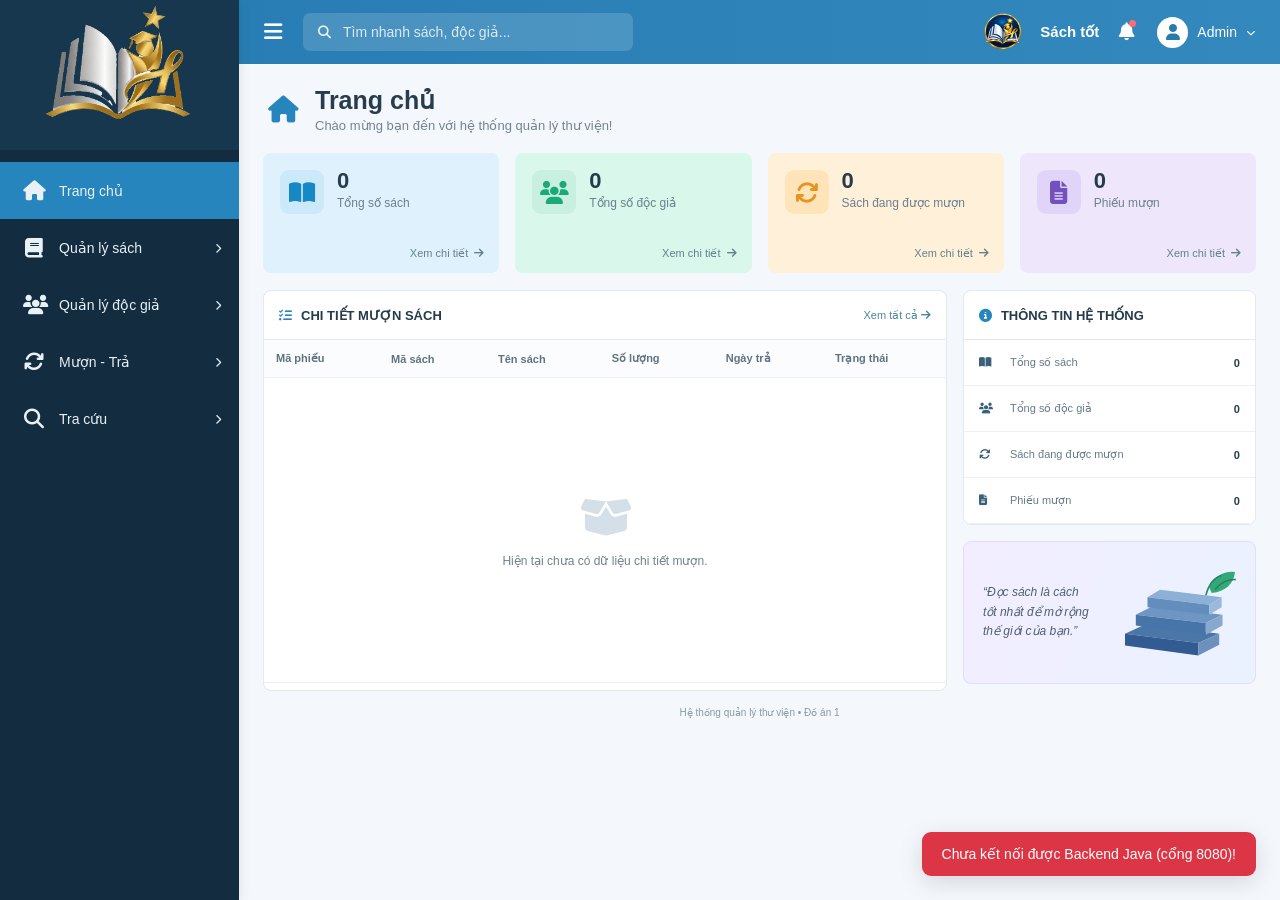
<file: index.html>
<!DOCTYPE html>
<html lang="vi">

<head>
    <meta charset="UTF-8">
    <meta name="viewport" content="width=device-width, initial-scale=1.0">
    <title>Quản lý thư viện</title>

    <link rel="icon" type="image/png" sizes="32x32" href="LOGO/icon.png">

    <link rel="stylesheet" href="https://cdnjs.cloudflare.com/ajax/libs/font-awesome/6.5.2/css/all.min.css">
    
    <link rel="stylesheet" href="frontend/style.css">
</head>

<body>
    <div class="app">

        <!-- SIDEBAR -->
        <aside class="sidebar">
            <div class="logo">
                <img src="LOGO/H_logo.png" alt="Logo thư viện">
            </div>

            <nav class="menu">
                <a href="#" class="menu-item active" data-page="home">
                    <i class="fa-solid fa-house"></i>
                    <span>Trang chủ</span>
                </a>

                <a href="#" class="menu-item" data-page="books">
                    <i class="fa-solid fa-book"></i>
                    <span>Quản lý sách</span>
                    <i class="fa-solid fa-chevron-right arrow"></i>
                </a>

                <a href="#" class="menu-item" data-page="readers">
                    <i class="fa-solid fa-users"></i>
                    <span>Quản lý độc giả</span>
                    <i class="fa-solid fa-chevron-right arrow"></i>
                </a>

                <a href="#" class="menu-item" data-page="borrow">
                    <i class="fa-solid fa-arrows-rotate"></i>
                    <span>Mượn - Trả</span>
                    <i class="fa-solid fa-chevron-right arrow"></i>
                </a>

                <a href="#" class="menu-item" data-page="search">
                    <i class="fa-solid fa-magnifying-glass"></i>
                    <span>Tra cứu</span>
                    <i class="fa-solid fa-chevron-right arrow"></i>
                </a>
            </nav>
        </aside>

        <!-- MAIN -->
        <main class="main">

            <!-- TOPBAR -->
            <header class="topbar">
                <div class="top-left">
                    <button class="menu-toggle" id="menuToggle" type="button">
                        <i class="fa-solid fa-bars"></i>
                    </button>

                    <div class="top-search" id="topSearchBox">
                        <i class="fa-solid fa-magnifying-glass" id="topSearchIcon"></i>

                        <input type="text" id="topSearchInput" placeholder="Tìm nhanh sách, độc giả..."
                            autocomplete="off">

                        <div class="top-search-menu" id="topSearchMenu">
                            <div class="top-search-title">Tìm nhanh</div>

                            <button type="button" data-top-search-type="books">
                                <i class="fa-solid fa-book"></i>
                                Tìm sách
                            </button>

                            <button type="button" data-top-search-type="readers">
                                <i class="fa-solid fa-users"></i>
                                Tìm độc giả
                            </button>
                        </div>
                    </div>
                </div>

                <div class="top-logo">
                    <img src="LOGO/Favicion.png" alt="Logo thư viện">
                    <span>Sách tốt</span>
                </div>

                <div class="admin-area">
                    <button class="notification" id="notificationBell" type="button">
                        <i class="fa-solid fa-bell"></i>
                        <span class="notification-dot"></span>
                    </button>

                    <div class="admin" id="adminButton">
                        <div class="admin-avatar">
                            <i class="fa-solid fa-user"></i>
                        </div>

                        <span>Admin</span>
                        <i class="fa-solid fa-chevron-down"></i>

                        <div class="admin-dropdown" id="adminDropdown">
                            <a href="#" data-page-link="account">
                                <i class="fa-solid fa-user"></i>
                                Thông tin tài khoản
                            </a>

                            <a href="#" data-page-link="settings">
                                <i class="fa-solid fa-gear"></i>
                                Cài đặt
                            </a>

                            <div class="dropdown-line"></div>

                            <a href="#" class="logout" id="logoutButton">
                                <i class="fa-solid fa-right-from-bracket"></i>
                                Đăng xuất
                            </a>
                        </div>
                    </div>
                </div>
            </header>

            <!-- CONTENT -->
            <section class="content">

                <!-- TRANG CHỦ -->
                <div class="page active-page" id="page-home">
                    <div class="page-heading">
                        <div class="heading-icon">
                            <i class="fa-solid fa-house"></i>
                        </div>

                        <div>
                            <h1>Trang chủ</h1>
                            <p>Chào mừng bạn đến với hệ thống quản lý thư viện!</p>
                        </div>
                    </div>

                    <div class="stats-grid">
                        <div class="stat-card blue">
                            <div class="stat-icon">
                                <i class="fa-solid fa-book-open"></i>
                            </div>
                            <div class="stat-content">
                                <strong id="totalBooks">0</strong>
                                <span>Tổng số sách</span>
                            </div>
                            <a href="#" data-page-link="books">
                                Xem chi tiết
                                <i class="fa-solid fa-arrow-right"></i>
                            </a>
                        </div>

                        <div class="stat-card green">
                            <div class="stat-icon">
                                <i class="fa-solid fa-users"></i>
                            </div>
                            <div class="stat-content">
                                <strong id="totalReaders">0</strong>
                                <span>Tổng số độc giả</span>
                            </div>
                            <a href="#" data-page-link="readers">
                                Xem chi tiết
                                <i class="fa-solid fa-arrow-right"></i>
                            </a>
                        </div>

                        <div class="stat-card orange">
                            <div class="stat-icon">
                                <i class="fa-solid fa-arrows-rotate"></i>
                            </div>
                            <div class="stat-content">
                                <strong id="borrowedBooks">0</strong>
                                <span>Sách đang được mượn</span>
                            </div>
                            <a href="#" data-page-link="borrow">
                                Xem chi tiết
                                <i class="fa-solid fa-arrow-right"></i>
                            </a>
                        </div>

                        <div class="stat-card purple">
                            <div class="stat-icon">
                                <i class="fa-solid fa-file-lines"></i>
                            </div>
                            <div class="stat-content">
                                <strong id="loanSlips">0</strong>
                                <span>Phiếu mượn</span>
                            </div>
                            <a href="#" data-page-link="borrow">
                                Xem chi tiết
                                <i class="fa-solid fa-arrow-right"></i>
                            </a>
                        </div>
                    </div>

                    <div class="middle-grid">
                        <div class="panel loan-panel">
                            <div class="panel-header">
                                <h2>
                                    <i class="fa-solid fa-list-check"></i>
                                    CHI TIẾT MƯỢN SÁCH
                                </h2>

                                <a href="#" data-page-link="borrow">
                                    Xem tất cả
                                    <i class="fa-solid fa-arrow-right"></i>
                                </a>
                            </div>

                            <div class="table-wrapper" style="max-height: 340px; overflow-y: auto;">
                                <table>
                                    <thead style="position: sticky; top: 0; z-index: 2;">
                                        <tr>
                                            <th>Mã phiếu</th>
                                            <th>Mã sách</th>
                                            <th>Tên sách</th>
                                            <th>Số lượng</th>
                                            <th>Ngày trả</th>
                                            <th>Trạng thái</th>
                                        </tr>
                                    </thead>

                                    <tbody id="loanTableBody">
                                        <tr>
                                            <td colspan="6">
                                                <div class="empty-state">
                                                    <div class="empty-icon">
                                                        <i class="fa-solid fa-box-open"></i>
                                                    </div>
                                                    <p>
                                                        Hiện tại chưa có dữ liệu chi tiết mượn.
                                                    </p>
                                                </div>
                                            </td>
                                        </tr>
                                    </tbody>
                                </table>
                            </div>
                        </div>

                        <div class="right-column">
                            <div class="panel system-panel">
                                <div class="panel-header">
                                    <h2>
                                        <i class="fa-solid fa-circle-info"></i>
                                        THÔNG TIN HỆ THỐNG
                                    </h2>
                                </div>

                                <div class="system-row">
                                    <i class="fa-solid fa-book-open"></i>
                                    <span>Tổng số sách</span>
                                    <strong id="systemBooks">0</strong>
                                </div>

                                <div class="system-row">
                                    <i class="fa-solid fa-users"></i>
                                    <span>Tổng số độc giả</span>
                                    <strong id="systemReaders">0</strong>
                                </div>

                                <div class="system-row">
                                    <i class="fa-solid fa-arrows-rotate"></i>
                                    <span>Sách đang được mượn</span>
                                    <strong id="systemBorrowed">0</strong>
                                </div>

                                <div class="system-row">
                                    <i class="fa-solid fa-file-lines"></i>
                                    <span>Phiếu mượn</span>
                                    <strong id="systemLoans">0</strong>
                                </div>
                            </div>

                            <div class="quote-card">
                                <div class="quote-text">
                                    <p>
                                        “Đọc sách là cách tốt nhất để mở rộng
                                        thế giới của bạn.”
                                    </p>
                                </div>

                                <div class="books-picture">
                                    <svg viewBox="0 0 180 130" xmlns="http://www.w3.org/2000/svg"
                                        aria-label="Minh họa sách">
                                        <path d="M143 35 C151 18 167 15 174 17 C172 31 163 40 146 42Z" fill="#35a879" />
                                        <path d="M150 38 C158 28 168 25 175 26" fill="none" stroke="#23865e"
                                            stroke-width="2" />
                                        <path d="M139 45 C143 29 151 23 158 21" fill="none" stroke="#23865e"
                                            stroke-width="2" />

                                        <path d="M42 91 L130 102 L155 91 L68 79Z" fill="#4a76a8" />
                                        <path d="M42 91 L42 105 L130 117 L130 102Z" fill="#315b91" />
                                        <path d="M130 102 L155 91 L155 104 L130 117Z" fill="#6d91bd" />

                                        <path d="M55 68 L139 78 L159 68 L75 58Z" fill="#6e96c4" />
                                        <path d="M55 68 L55 81 L139 92 L139 78Z" fill="#4875a9" />
                                        <path d="M139 78 L159 68 L159 81 L139 92Z" fill="#88a8cf" />

                                        <path d="M69 47 L143 56 L158 47 L84 38Z" fill="#8db0d6" />
                                        <path d="M69 47 L69 59 L143 68 L143 56Z" fill="#638dbd" />
                                        <path d="M143 56 L158 47 L158 59 L143 68Z" fill="#9bb9da" />
                                    </svg>
                                </div>
                            </div>
                        </div>
                    </div>
                </div>

                <!-- QUẢN LÝ SÁCH -->
                <div class="page" id="page-books">
                    <div class="page-heading">
                        <div class="heading-icon blue-icon">
                            <i class="fa-solid fa-book"></i>
                        </div>
                        <div>
                            <h1>Quản lý sách</h1>
                            <p>Quản lý thông tin và số lượng sách trong thư viện.</p>
                        </div>
                    </div>

                    <div class="module-toolbar">
                        <div class="module-search">
                            <i class="fa-solid fa-magnifying-glass"></i>
                            <input type="text" id="bookSearch" placeholder="Tìm kiếm sách...">
                        </div>

                        <button class="btn-primary" id="addBookButton" type="button">
                            <i class="fa-solid fa-plus"></i>
                            Thêm sách
                        </button>
                    </div>

                    <div class="panel module-panel">
                        <div class="panel-header">
                            <h2>
                                <i class="fa-solid fa-book"></i>
                                DANH SÁCH SÁCH
                            </h2>
                            <span class="record-count" id="bookCount">0 đầu sách</span>
                        </div>

                        <div id="bookTable"></div>
                    </div>
                </div>

                <!-- QUẢN LÝ ĐỘC GIẢ -->
                <div class="page" id="page-readers">
                    <div class="page-heading">
                        <div class="heading-icon green-icon">
                            <i class="fa-solid fa-users"></i>
                        </div>
                        <div>
                            <h1>Quản lý độc giả</h1>
                            <p>Quản lý thông tin độc giả và thẻ độc giả.</p>
                        </div>
                    </div>

                    <div class="module-toolbar">
                        <div class="module-search">
                            <i class="fa-solid fa-magnifying-glass"></i>
                            <input type="text" id="readerSearch" placeholder="Tìm kiếm độc giả...">
                        </div>

                        <button class="btn-primary green-button" id="addReaderButton" type="button">
                            <i class="fa-solid fa-plus"></i>
                            Thêm độc giả
                        </button>
                    </div>

                    <div class="panel module-panel">
                        <div class="panel-header">
                            <h2>
                                <i class="fa-solid fa-users"></i>
                                DANH SÁCH ĐỘC GIẢ
                            </h2>
                            <span class="record-count" id="readerCount">0 độc giả</span>
                        </div>

                        <div id="readerTable"></div>
                    </div>
                </div>

                <!-- MƯỢN - TRẢ -->
                <div class="page" id="page-borrow">
                    <div class="page-heading">
                        <div class="heading-icon orange-icon">
                            <i class="fa-solid fa-arrows-rotate"></i>
                        </div>
                        <div>
                            <h1>Mượn - Trả</h1>
                            <p>Quản lý phiếu mượn, trả sách và hạn trả.</p>
                        </div>
                    </div>

                    <div class="borrow-cards">
                        <div class="borrow-info purple-border" data-loan-filter="returned" style="cursor: pointer;">
                            <i class="fa-solid fa-book-bookmark"></i>
                            <div>
                                <strong id="borrowCardReturned">0</strong>
                                <span>Sách đã trả</span>
                            </div>
                        </div>

                        <div class="borrow-info orange-border" data-loan-filter="active" style="cursor: pointer;">
                            <i class="fa-solid fa-book"></i>
                            <div>
                                <strong id="borrowCardBooks">0</strong>
                                <span>Sách đang mượn</span>
                            </div>
                        </div>

                        <div class="borrow-info red-border" data-loan-filter="overdue" style="cursor: pointer;">
                            <i class="fa-solid fa-clock"></i>
                            <div>
                                <strong id="borrowCardOverdue">0</strong>
                                <span>Đã quá hạn</span>
                            </div>
                        </div>
                    </div>

                    <div class="panel module-panel">
                        <div class="panel-header">
                            <h2>
                                <i class="fa-solid fa-file-lines"></i>
                                DANH SÁCH PHIẾU MƯỢN
                            </h2>
                        </div>

                        <div class="module-toolbar">
                            <div class="module-search">
                                <i class="fa-solid fa-magnifying-glass"></i>
                                <input type="text" id="loanSearch" placeholder="Tìm kiếm phiếu mượn...">
                            </div>

                            <button class="btn-primary orange-button" id="addLoanButton" type="button">
                                <i class="fa-solid fa-plus"></i>
                                Lập phiếu mượn
                            </button>
                        </div>

                        <div id="loanTable"></div>
                    </div>
                </div>

                <!-- TRA CỨU -->
                <div class="page" id="page-search">
                    <div class="page-heading">
                        <div class="heading-icon purple-icon">
                            <i class="fa-solid fa-magnifying-glass"></i>
                        </div>
                        <div>
                            <h1>Tra cứu</h1>
                            <p>Tìm kiếm thông tin sách và độc giả.</p>
                        </div>
                    </div>

                    <div class="search-box-large">
                        <i class="fa-solid fa-magnifying-glass"></i>

                        <input type="text" id="searchInput" placeholder="Nhập tên sách, mã sách hoặc tên độc giả...">

                        <button id="searchButton" type="button">
                            Tìm kiếm
                        </button>
                    </div>

                    <div class="search-options">
                        <button class="search-type active" type="button">
                            <i class="fa-solid fa-book"></i>
                            Sách
                        </button>

                        <button class="search-type" type="button">
                            <i class="fa-solid fa-user"></i>
                            Độc giả
                        </button>
                    </div>

                    <div class="panel module-panel">
                        <div class="panel-header">
                            <h2>
                                <i class="fa-solid fa-list"></i>
                                KẾT QUẢ TRA CỨU
                            </h2>
                        </div>

                        <div id="searchResults" class="empty-module">
                            <i class="fa-solid fa-magnifying-glass"></i>
                            <h3>Chưa có kết quả</h3>
                            <p>Nhập thông tin cần tìm kiếm ở phía trên.</p>
                        </div>
                    </div>
                </div>

<!-- THÔNG TIN TÀI KHOẢN -->
                <div class="page" id="page-account">
                    <div class="page-heading">
                        <div class="heading-icon blue-icon">
                            <i class="fa-solid fa-user-shield"></i>
                        </div>
                        <div>
                            <h1>Thông tin tài khoản</h1>
                            <p>Quản lý hồ sơ thủ thư và đổi mật khẩu đăng nhập.</p>
                        </div>
                    </div>

                    <div class="middle-grid">
                        <div class="panel" style="padding: 22px;">
                            <div class="panel-header" style="padding: 0 0 14px; margin-bottom: 18px;">
                                <h2><i class="fa-solid fa-id-card"></i> HỒ SƠ QUẢN TRỊ VIÊN</h2>
                            </div>
                            <form id="accountForm" class="settings-form">
                                <div class="form-row">
                                    <label>Tên đăng nhập</label>
                                    <input type="text" id="accUsername" readonly style="background:#f4f7fb">
                                </div>
                                <div class="form-row">
                                    <label>Họ và tên hiển thị</label>
                                    <input type="text" id="accFullName" required>
                                </div>
                                <div class="form-row">
                                    <label>Email liên hệ</label>
                                    <input type="email" id="accEmail" required>
                                </div>
                                <div class="form-row">
                                    <label>Vai trò</label>
                                    <input type="text" id="accRole" readonly style="background:#f4f7fb">
                                </div>
                                <button type="submit" class="btn-primary" style="margin-top: 8px; width: fit-content;">
                                    <i class="fa-solid fa-floppy-disk"></i> Lưu thông tin
                                </button>
                            </form>
                        </div>

                        <div class="panel" style="padding: 22px;">
                            <div class="panel-header" style="padding: 0 0 14px; margin-bottom: 18px;">
                                <h2><i class="fa-solid fa-key"></i> ĐỔI MẬT KHẨU</h2>
                            </div>
                            <form id="passwordForm" class="settings-form">
                                <div class="form-row">
                                    <label>Mật khẩu hiện tại</label>
                                    <input type="password" id="oldPassword" required>
                                </div>
                                <div class="form-row">
                                    <label>Mật khẩu mới</label>
                                    <input type="password" id="newPassword" minlength="4" required>
                                </div>
                                <div class="form-row">
                                    <label>Xác nhận mật khẩu mới</label>
                                    <input type="password" id="confirmPassword" minlength="4" required>
                                </div>
                                <button type="submit" class="btn-primary green-button" style="margin-top: 8px; width: fit-content;">
                                    <i class="fa-solid fa-shield-halved"></i> Cập nhật mật khẩu
                                </button>
                            </form>
                        </div>
                    </div>
                </div>

                <!-- CÀI ĐẶT HỆ THỐNG -->
                <div class="page" id="page-settings">
                    <div class="page-heading">
                        <div class="heading-icon purple-icon">
                            <i class="fa-solid fa-gear"></i>
                        </div>
                        <div>
                            <h1>Cài đặt hệ thống</h1>
                            <p>Thiết lập quy định mượn trả và thông tin thư viện.</p>
                        </div>
                    </div>

                    <div class="panel" style="padding: 24px; max-width: 680px;">
                        <div class="panel-header" style="padding: 0 0 14px; margin-bottom: 18px;">
                            <h2><i class="fa-solid fa-sliders"></i> CẤU HÌNH CHUNG</h2>
                        </div>
                        <form id="settingsForm" class="settings-form">
                            <div class="form-row">
                                <label>Tên thư viện hiển thị</label>
                                <input type="text" id="setLibraryName" required>
                            </div>
                            <div class="form-row">
                                <label>Số ngày mượn sách mặc định (ngày)</label>
                                <input type="number" id="setDefaultDays" min="1" max="90" required>
                            </div>
                            <div class="form-row">
                                <label>Số sách tối đa mỗi lần mượn (cuốn)</label>
                                <input type="number" id="setMaxBooks" min="1" max="20" required>
                            </div>
                            <div class="form-row">
                                <label>Phí phạt trả trễ mỗi ngày (VNĐ)</label>
                                <input type="number" id="setFinePerDay" min="0" step="1000" required>
                            </div>
                            <button type="submit" class="btn-primary" style="margin-top: 10px; width: fit-content;">
                                <i class="fa-solid fa-check"></i> Lưu cấu hình
                            </button>
                        </form>
                    </div>
                </div>

                <!-- FOOTER -->
                <footer>
                    Hệ thống quản lý thư viện • Đồ án 1
                </footer>

            </section>
        </main>
    </div>

    <script src="frontend/script.js"></script>
</body>

</html>
</file>
<file: frontend/style.css>
* {
    margin: 0;
    padding: 0;
    box-sizing: border-box;
}

:root {
    --navy: #132c40;
    --navy-light: #1c3c54;
    --blue: #2785bd;
    --blue-dark: #176d9f;

    --bg: #f4f7fb;
    --text: #263b4b;
    --muted: #738593;
    --border: #e2e9ef;

    --green: #20ad7d;
    --orange: #e99a2c;
    --purple: #7552c5;
}

body {
    font-family: "Segoe UI", Arial, sans-serif;
    background: var(--bg);
    color: var(--text);
}

a {
    text-decoration: none;
    color: inherit;
}

button,
input {
    font-family: inherit;
}


/* ==================================================
   APP
================================================== */

.app {
    min-height: 100vh;
}


/* ==================================================
   SIDEBAR
================================================== */

.sidebar {
    width: 239px;
    height: 100vh;

    position: fixed;
    left: 0;
    top: 0;

    background: var(--navy);
    color: white;

    z-index: 100;

    box-shadow: 2px 0 10px rgba(0, 0, 0, .08);
}

.logo {
    height: 150px;

    display: flex;
    align-items: center;
    justify-content: center;

    padding: 8px 12px;
    gap: 8px;

    background: #17374e;

    overflow: hidden;
}

.logo img {
    width: 200px;
    height: 180px;
    object-fit: contain;
    flex-shrink: 0;
}

.logo-text {
    display: flex;
    flex-direction: column;
    line-height: 1.15;
}

.logo-title {
    color: #ffffff;
    font-size: 16px;
    font-weight: 700;
    letter-spacing: .5px;
}

.logo-subtitle {
    color: #dce8ff;
    font-size: 13px;
    font-weight: 500;
    letter-spacing: 1.5px;
}

.menu {
    padding-top: 12px;
}

.menu-item {
    height: 57px;

    padding: 0 18px 0 23px;

    display: flex;
    align-items: center;

    gap: 15px;

    color: #e8f1f6;

    font-size: 14px;

    transition: .2s;
}

.menu-item>i:first-child {
    width: 21px;
    text-align: center;

    font-size: 20px;
}

.menu-item .arrow {
    margin-left: auto;
    font-size: 10px;
}

.menu-item:hover {
    background: var(--navy-light);
}

.menu-item.active {
    background: #2785bd;
}


/* ==================================================
   MAIN
================================================== */

.main {
    margin-left: 239px;
    min-height: 100vh;
    transition: margin-left .2s ease;
}


/* ==================================================
   TOPBAR
================================================== */

.topbar {
    height: 64px;

    background: linear-gradient(90deg,
            #287eb4,
            #3388bd);

    display: flex;
    align-items: center;
    justify-content: space-between;

    padding: 0 25px;

    color: white;
}

.top-left {
    display: flex;
    align-items: center;

    gap: 21px;
}

.menu-toggle {
    border: none;
    background: transparent;

    color: white;

    cursor: pointer;

    font-size: 21px;
}

.top-search {
    width: 330px;
    height: 38px;

    display: flex;
    align-items: center;

    gap: 12px;

    padding: 0 15px;

    border-radius: 7px;

    background: rgba(255, 255, 255, .15);

    color: #eaf4fa;

    font-size: 13px;
}

.top-search input {
    width: 100%;
    border: none;
    outline: none;
    background: transparent;
    color: white;
    font-size: 14px;
}

.top-search input::placeholder {
    color: rgba(255, 255, 255, .8);
}

.top-search i {
    cursor: pointer;
}

.top-search {
    position: relative;
}

.top-search-menu {
    position: absolute;
    top: calc(100% + 8px);
    left: 0;
    width: 230px;
    padding: 8px;
    background: white;
    border-radius: 8px;
    box-shadow: 0 8px 24px rgba(0, 0, 0, .16);
    display: none;
    z-index: 300;
}

.top-search-menu.show {
    display: block;
}

.top-search-title {
    padding: 6px 9px 8px;
    color: #64748b;
    font-size: 12px;
    font-weight: 600;
}

.top-search-menu button {
    width: 100%;
    border: none;
    background: transparent;
    text-align: left;
    padding: 9px;
    border-radius: 6px;
    cursor: pointer;
    color: #1e293b;
    font-size: 13px;
}

.top-search-menu button:hover {
    background: #f1f5f9;
}

.top-search-menu button i {
    width: 18px;
    color: #2563eb;
}

/* Cho phép nút 3 gạch đóng / mở sidebar trên máy tính */
.sidebar {
    transition: transform .2s ease;
}

.sidebar.collapsed {
    transform: translateX(-100%);
}

.main.sidebar-collapsed {
    margin-left: 0;
}

.top-logo {
    display: flex;
    align-items: center;
    gap: 8px;
    margin-left: auto;
    margin-right: 20px;
}

.top-logo img {
    width: 58px;
    height: 58px;
    object-fit: contain;
}

.top-logo span {
    color: #ffffff;
    font-size: 15px;
    font-weight: 700;
    white-space: nowrap;
}

.admin-area {
    display: flex;
    align-items: center;

    gap: 22px;
}

.notification {
    position: relative;

    border: none;
    background: transparent;

    color: white;

    font-size: 18px;

    cursor: pointer;
}

.notification-dot {
    width: 7px;
    height: 7px;

    position: absolute;
    right: -1px;
    top: -2px;

    border-radius: 50%;

    background: #ff6c75;
}

.admin {
    display: flex;
    align-items: center;

    gap: 9px;

    font-size: 14px;
}

.admin-avatar {
    width: 31px;
    height: 31px;

    border-radius: 50%;

    background: white;

    color: #277cad;

    display: grid;
    place-items: center;

    font-size: 16px;
}

.admin>.fa-chevron-down {
    font-size: 9px;
}


/* ==================================================
   CONTENT
================================================== */

.content {
    padding: 22px 24px 12px;
}

.page {
    display: none;
}

.page.active-page {
    display: block;
}


/* ==================================================
   PAGE HEADING
================================================== */

.page-heading {
    display: flex;
    align-items: center;

    gap: 12px;

    margin-bottom: 20px;
}

.heading-icon {
    width: 40px;
    height: 40px;

    display: grid;
    place-items: center;

    color: #2785bd;

    font-size: 27px;
}

.heading-icon.blue-icon {
    color: #2785bd;
}

.heading-icon.green-icon {
    color: #20ad7d;
}

.heading-icon.orange-icon {
    color: #e99a2c;
}

.heading-icon.purple-icon {
    color: #7552c5;
}

.page-heading h1 {
    font-size: 25px;

    color: #273c4c;

    margin-bottom: 3px;
}

.page-heading p {
    color: var(--muted);

    font-size: 13px;
}


/* ==================================================
   STAT CARDS
================================================== */

.stats-grid {
    display: grid;

    grid-template-columns:
        repeat(4, 1fr);

    gap: 16px;

    margin-bottom: 17px;
}

.stat-card {
    min-height: 120px;

    border-radius: 8px;

    position: relative;

    padding: 17px;

    display: flex;

    gap: 13px;

    align-items: flex-start;
}

.stat-card.blue {
    background: #dff1fc;
}

.stat-card.green {
    background: #d9f7eb;
}

.stat-card.orange {
    background: #fff0d9;
}

.stat-card.purple {
    background: #eee7fc;
}

.stat-icon {
    width: 44px;
    height: 44px;

    border-radius: 9px;

    display: grid;
    place-items: center;

    font-size: 23px;
}

.blue .stat-icon {
    color: #1688c5;
    background: #cbe9f9;
}

.green .stat-icon {
    color: #19aa78;
    background: #c8efdf;
}

.orange .stat-icon {
    color: #e79320;
    background: #ffe4b9;
}

.purple .stat-icon {
    color: #7351bd;
    background: #e0d5f8;
}

.stat-content {
    display: flex;
    flex-direction: column;

    gap: 4px;
}

.stat-content strong {
    font-size: 22px;
    line-height: 1;
}

.stat-content span {
    color: #6c808e;
    font-size: 12px;
}

.stat-card>a {
    position: absolute;

    right: 15px;
    bottom: 13px;

    color: #63808f;

    font-size: 11px;
}

.stat-card>a i {
    margin-left: 3px;
}


/* ==================================================
   MIDDLE
================================================== */

.middle-grid {
    display: grid;

    grid-template-columns:
        minmax(0, 2.1fr) minmax(290px, .9fr);

    gap: 16px;
}

.panel {
    background: white;

    border: 1px solid var(--border);

    border-radius: 8px;

    overflow: hidden;
}

.panel-header {
    min-height: 49px;

    display: flex;
    align-items: center;
    justify-content: space-between;

    padding: 0 15px;

    border-bottom: 1px solid var(--border);
}

.panel-header h2 {
    display: flex;
    align-items: center;

    gap: 9px;

    font-size: 13px;
}

.panel-header h2 i {
    color: #2785bd;
}

.panel-header>a {
    color: #4c849f;

    font-size: 11px;
}


/* ==================================================
   TABLE
================================================== */

.table-wrapper {
    min-height: 350px;

    overflow-x: auto;
}

table {
    width: 100%;
    border-collapse: collapse;
}

th,
td {
    padding: 12px;

    border-bottom: 1px solid #edf1f4;

    text-align: left;

    font-size: 11px;
}

th {
    background: #fbfcfd;
    color: #5f7380;
}

.empty-state {
    min-height: 280px;

    display: flex;
    flex-direction: column;

    align-items: center;
    justify-content: center;

    gap: 12px;

    color: #71828d;
}

.empty-icon {
    width: 50px;
    height: 50px;

    display: grid;
    place-items: center;

    color: #d4dfe7;

    font-size: 42px;
}

.empty-state p {
    font-size: 12px;
}


/* ==================================================
   RIGHT COLUMN
================================================== */

.right-column {
    display: flex;
    flex-direction: column;

    gap: 16px;
}

.system-row {
    min-height: 46px;

    display: flex;
    align-items: center;

    gap: 11px;

    padding: 0 15px;

    border-bottom: 1px solid #edf1f4;

    font-size: 11px;
}

.system-row>i {
    width: 20px;

    color: #3b6079;
}

.system-row span {
    flex: 1;

    color: #667b88;
}

.system-row strong {
    color: #263d4d;
}


/* ==================================================
   QUOTE
================================================== */

.quote-card {
    min-height: 127px;

    display: flex;
    align-items: center;
    justify-content: space-between;

    padding: 13px 15px 13px 19px;

    overflow: hidden;

    border-radius: 8px;

    border: 1px solid #e2def3;

    background:
        linear-gradient(110deg,
            #f2edff,
            #eaf2ff);
}

.quote-text {
    max-width: 185px;
}

.quote-text p {
    color: #4f6071;

    font-size: 12px;

    line-height: 1.65;

    font-style: italic;
}

.books-picture {
    width: 150px;
    height: 115px;

    display: flex;
    align-items: center;
    justify-content: center;
}

.books-picture svg {
    width: 150px;
    height: auto;

    display: block;
}


/* ==================================================
   QUICK CARDS
================================================== */

.quick-grid {
    display: grid;

    grid-template-columns:
        repeat(4, 1fr);

    gap: 16px;

    margin-top: 16px;
}

.quick-card {
    min-height: 91px;

    display: grid;

    grid-template-columns:
        39px 1fr 17px;

    align-items: center;

    gap: 8px;

    padding: 13px;

    border-radius: 8px;
}

.quick-card.blue {
    background: #dff1fc;
}

.quick-card.green {
    background: #d9f7eb;
}

.quick-card.orange {
    background: #fff0d9;
}

.quick-card.purple {
    background: #eee7fc;
}

.quick-icon {
    font-size: 24px;
}

.quick-card.blue .quick-icon {
    color: #188ac5;
}

.quick-card.green .quick-icon {
    color: #19aa78;
}

.quick-card.orange .quick-icon {
    color: #e79522;
}

.quick-card.purple .quick-icon {
    color: #7552c5;
}

.quick-content h3 {
    font-size: 12px;

    margin-bottom: 5px;
}

.quick-content p {
    color: #6b7f8b;

    font-size: 10px;

    line-height: 1.45;
}

.quick-arrow {
    color: #5d7887;

    font-size: 12px;
}


/* ==================================================
   MODULE PAGES
================================================== */

.module-toolbar {
    display: flex;

    align-items: center;
    justify-content: space-between;

    margin-bottom: 16px;
}

.module-search {
    width: 340px;
    height: 40px;

    display: flex;
    align-items: center;

    gap: 10px;

    padding: 0 13px;

    background: white;

    border: 1px solid var(--border);

    border-radius: 7px;
}

.module-search i {
    color: #80919c;
}

.module-search input {
    width: 100%;

    border: none;
    outline: none;

    font-size: 12px;
}

.btn-primary {
    height: 40px;

    padding: 0 17px;

    border: none;

    border-radius: 7px;

    background: #2785bd;

    color: white;

    cursor: pointer;

    font-size: 12px;

    display: flex;
    align-items: center;

    gap: 7px;
}

.btn-primary:hover {
    background: #1e739f;
}

.green-button {
    background: #20ad7d;
}

.green-button:hover {
    background: #188d66;
}

.orange-button {
    background: #e99a2c;
}

.orange-button:hover {
    background: #d88619;
}

.module-panel {
    min-height: 440px;
}

.record-count {
    color: #7b8c98;

    font-size: 11px;
}

.empty-module {
    min-height: 390px;

    display: flex;

    flex-direction: column;

    align-items: center;

    justify-content: center;

    gap: 9px;

    color: #7b8b96;
}

.empty-module>i {
    font-size: 42px;

    color: #d1dce4;

    margin-bottom: 5px;
}

.empty-module h3 {
    color: #526773;

    font-size: 15px;
}

.empty-module p {
    font-size: 11px;
}


/* ==================================================
   BORROW
================================================== */

.borrow-cards {
    display: grid;

    grid-template-columns:
        repeat(3, 1fr);

    gap: 16px;

    margin-bottom: 17px;
}

.borrow-info {
    min-height: 92px;

    display: flex;

    align-items: center;

    gap: 15px;

    padding: 17px;

    background: white;

    border: 1px solid var(--border);

    border-left: 4px solid;

    border-radius: 7px;
}

.blue-border {
    border-left-color: #2785bd;
}

.purple-border {
    border-left-color: #7552c5;
}

.orange-border {
    border-left-color: #e99a2c;
}

.red-border {
    border-left-color: #dc6262;
}

.borrow-info>i {
    font-size: 27px;
}

.blue-border>i {
    color: #2785bd;
}

.purple-border>i {
    color: #7552c5;
}

.orange-border>i {
    color: #e99a2c;
}

.red-border>i {
    color: #dc6262;
}

.borrow-info div {
    display: flex;

    flex-direction: column;

    gap: 4px;
}

.borrow-info strong {
    font-size: 20px;
}

.borrow-info span {
    color: #758792;

    font-size: 11px;
}


/* ==================================================
   SEARCH
================================================== */

.search-box-large {
    height: 53px;

    background: white;

    border: 1px solid var(--border);

    border-radius: 8px;

    display: flex;
    align-items: center;

    gap: 12px;

    padding-left: 17px;

    margin-bottom: 12px;
}

.search-box-large>i {
    color: #778b98;
}

.search-box-large input {
    flex: 1;

    border: none;
    outline: none;

    font-size: 13px;
}

.search-box-large button {
    height: 100%;

    padding: 0 23px;

    border: none;

    background: #7552c5;

    color: white;

    cursor: pointer;

    border-radius: 0 8px 8px 0;
}

.search-options {
    display: flex;

    gap: 8px;

    margin-bottom: 16px;
}

.search-type {
    border: 1px solid var(--border);

    background: white;

    color: #647884;

    padding: 8px 15px;

    border-radius: 6px;

    cursor: pointer;

    font-size: 11px;
}

.search-type.active {
    background: #eee7fc;

    color: #7552c5;

    border-color: #dcd0f4;
}


/* ==================================================
   FOOTER
================================================== */

footer {
    text-align: center;

    color: #8b9aa4;

    font-size: 10px;

    padding: 16px 0 2px;
}


/* ==================================================
   RESPONSIVE
================================================== */

@media (max-width: 1100px) {

    .stats-grid,
    .quick-grid {
        grid-template-columns:
            repeat(2, 1fr);
    }

    .middle-grid {
        grid-template-columns: 1fr;
    }

    .right-column {
        display: grid;

        grid-template-columns:
            1fr 1fr;
    }
}


@media (max-width: 800px) {

    .sidebar {
        transform: translateX(-100%);
        transition: transform .2s ease;
    }

    .sidebar.open {
        transform: translateX(0);
    }

    .sidebar.collapsed {
        transform: translateX(-100%);
    }

    .main {
        margin-left: 0;
    }

    .stats-grid,
    .quick-grid,
    .borrow-cards {
        grid-template-columns: 1fr;
    }

    .right-column {
        grid-template-columns: 1fr;
    }

    .top-search {
        width: 200px;
    }

    .top-logo {
        display: none;
    }

    .logo img {
        width: 48px;
        height: 48px;
    }

    .logo-title {
        font-size: 14px;
    }

    .logo-subtitle {
        font-size: 11px;
    }

    .content {
        padding: 17px 12px;
    }
}

 /* ==================================================
   ADMIN DROPDOWN
================================================== */
.admin-area {
  position: relative; /* tạo vùng chứa riêng cho dropdown */
}

.admin {
  position: relative;
  display: flex;
  align-items: center;
  gap: 9px;
  cursor: pointer;
}

.admin-dropdown {
  position: absolute;
  top: 100%; /* nằm ngay dưới admin */
  right: 0;
  width: 190px;
  background: white;
  border-radius: 8px;
  box-shadow: 0 5px 20px rgba(0, 0, 0, 0.15);
  padding: 7px 0;
  display: none;
  z-index: 999;
}

.admin-dropdown.show {
  display: block;
}

.admin-dropdown a {
  display: flex;
  align-items: center;
  gap: 11px;
  padding: 10px 15px;
  color: #263b4b;
  font-size: 13px;
  text-decoration: none;
  transition: background 0.2s ease;
}

.admin-dropdown a:hover {
  background: #f1f6f9;
}

.dropdown-line {
  height: 1px;
  background: #e8edf0;
  margin: 5px 0;
}

/* Hiệu ứng cho các thẻ thống kê Mượn - Trả */
.borrow-info {
    cursor: pointer;
    transition: all 0.25s ease;
}

/* Khi rê chuột */
.borrow-info:hover {
    transform: translateY(-3px);
    box-shadow: 0 5px 15px rgba(0, 0, 0, 0.12);
}

/* Khi đang được chọn */
.borrow-info.active-filter {
    transform: translateY(-2px);
}

.borrow-info.purple-border.active-filter {
    background-color: #f3effc;
    box-shadow: 0 0 0 2px #7552c5,
                0 5px 15px rgba(117, 82, 197, 0.18);
}

.borrow-info.orange-border.active-filter {
    background-color: #fdf6ec;
    box-shadow: 0 0 0 2px #e99a2c,
                0 5px 15px rgba(233, 154, 44, 0.18);
}

.borrow-info.red-border.active-filter {
    background-color: #fdf0f0;
    box-shadow: 0 0 0 2px #dc6262,
                0 5px 15px rgba(220, 98, 98, 0.18);
}

/* ==================================================
   AUTOCOMPLETE DROPDOWN (GỢI Ý TÌM KIẾM KIỂU GOOGLE)
================================================== */
.autocomplete-dropdown {
    position: absolute;
    top: calc(100% + 4px);
    left: 0;
    right: 0;
    max-height: 220px;
    overflow-y: auto;
    background: #ffffff;
    border: 1px solid #d5e0e8;
    border-radius: 8px;
    box-shadow: 0 10px 25px rgba(19, 44, 64, 0.14);
    z-index: 9999;
    display: none;
}

.autocomplete-dropdown.show {
    display: block;
}

.autocomplete-item {
    display: flex;
    align-items: center;
    justify-content: space-between;
    gap: 10px;
    padding: 9px 12px;
    cursor: pointer;
    border-bottom: 1px solid #f1f5f9;
    transition: background 0.15s ease;
}

.autocomplete-item:last-child {
    border-bottom: none;
}

.autocomplete-item:hover,
.autocomplete-item.active {
    background: #eef6fc;
}

.ac-main {
    display: flex;
    flex-direction: column;
    gap: 2px;
}

.ac-main strong {
    font-size: 12px;
    color: #2785bd;
}

.ac-main span {
    font-size: 13px;
    color: #263b4b;
}

.ac-meta {
    font-size: 11px;
    color: #19aa78;
    background: #e6f7f0;
    padding: 2px 7px;
    border-radius: 99px;
    white-space: nowrap;
}

.autocomplete-empty {
    padding: 12px;
    text-align: center;
    font-size: 12px;
    color: #738593;
}

/* ==================================================
   THÔNG TIN TÀI KHOẢN & CÀI ĐẶT
================================================== */
.settings-form {
    display: flex;
    flex-direction: column;
    gap: 14px;
}

.settings-form .form-row {
    display: flex;
    flex-direction: column;
    gap: 6px;
}

.settings-form label {
    font-size: 13px;
    font-weight: 600;
    color: #263b4b;
}

.settings-form input {
    height: 40px;
    padding: 0 12px;
    border: 1px solid #d7e1eb;
    border-radius: 7px;
    font-size: 13px;
    color: #263b4b;
    outline: none;
    transition: border-color 0.2s;
}

.settings-form input:focus {
    border-color: #2785bd;
}

/* Khi thẻ đang được chọn c2
.borrow-info.active-filter {
    filter: brightness(0.88);
    transform: translateY(-2px);
    box-shadow: 0 0 0 2px rgba(40, 90, 130, 0.35),
                0 5px 15px rgba(0, 0, 0, 0.15);
} */
</file>
